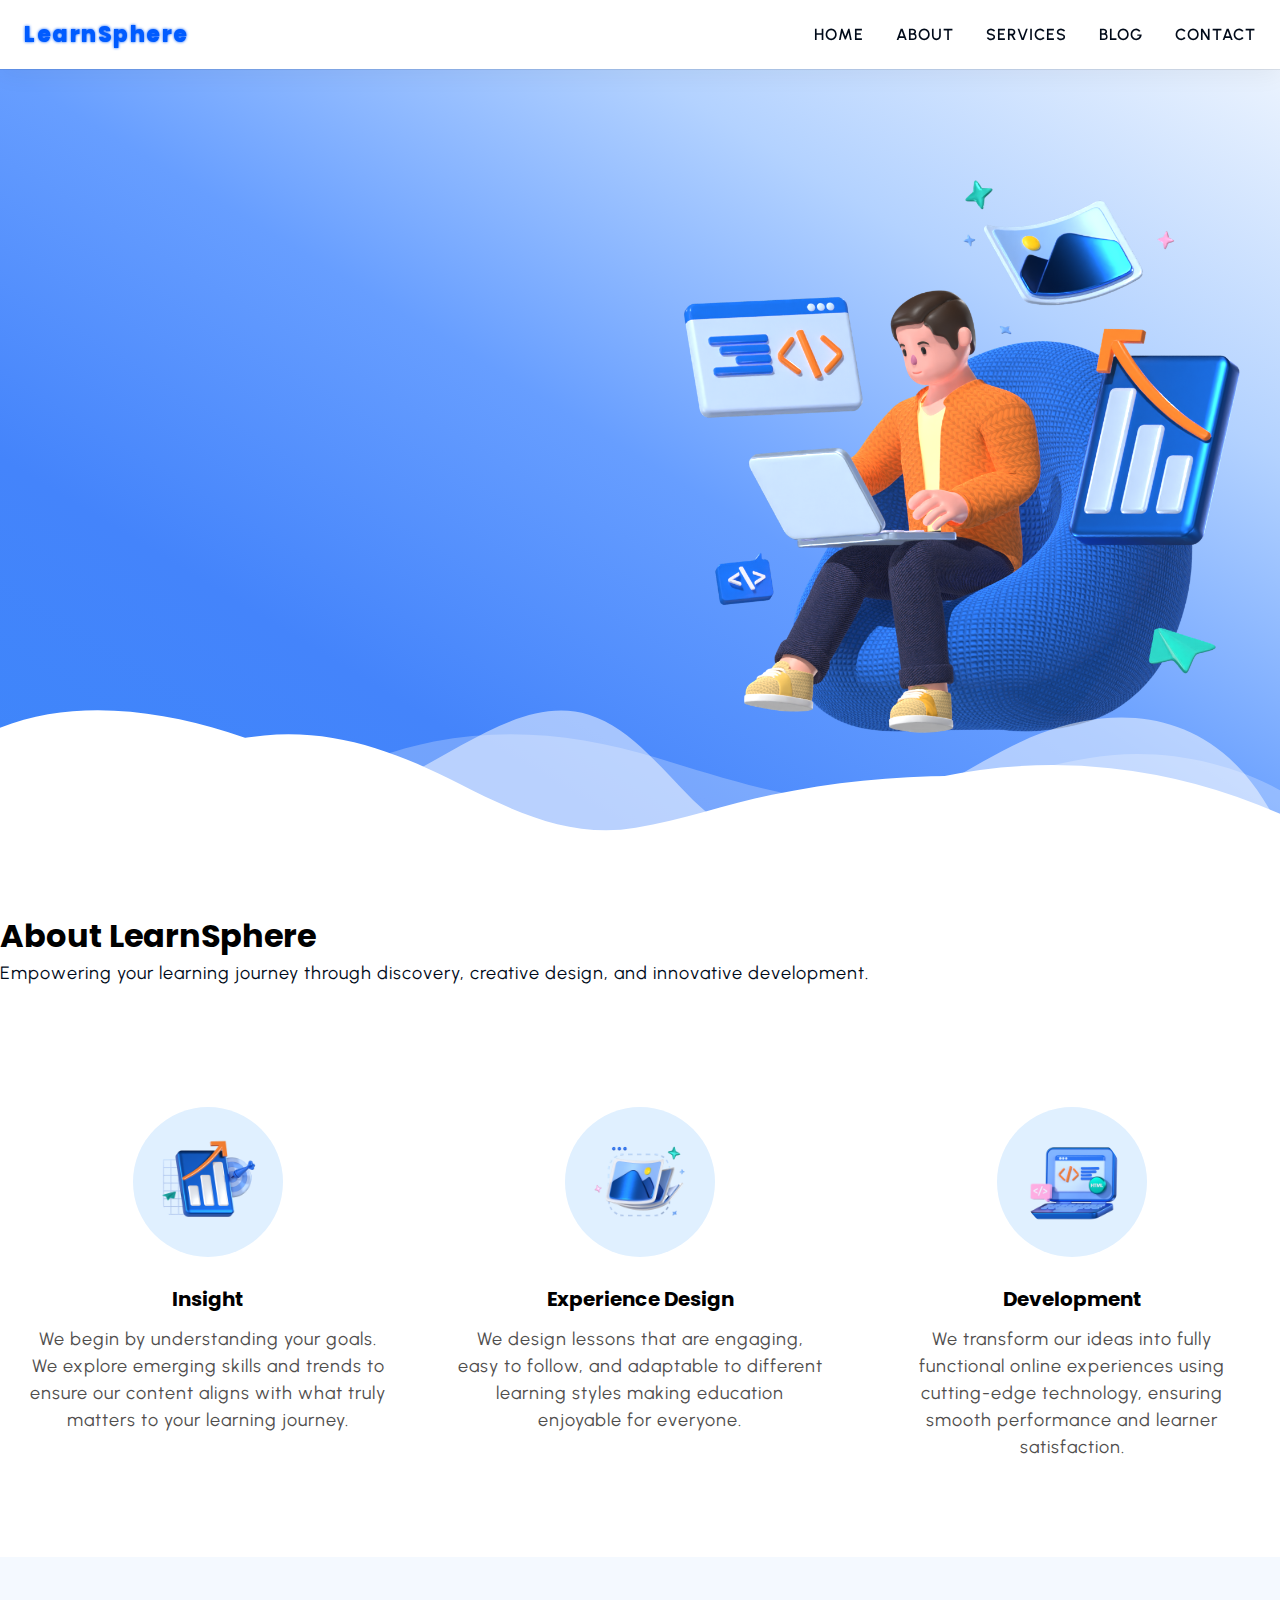
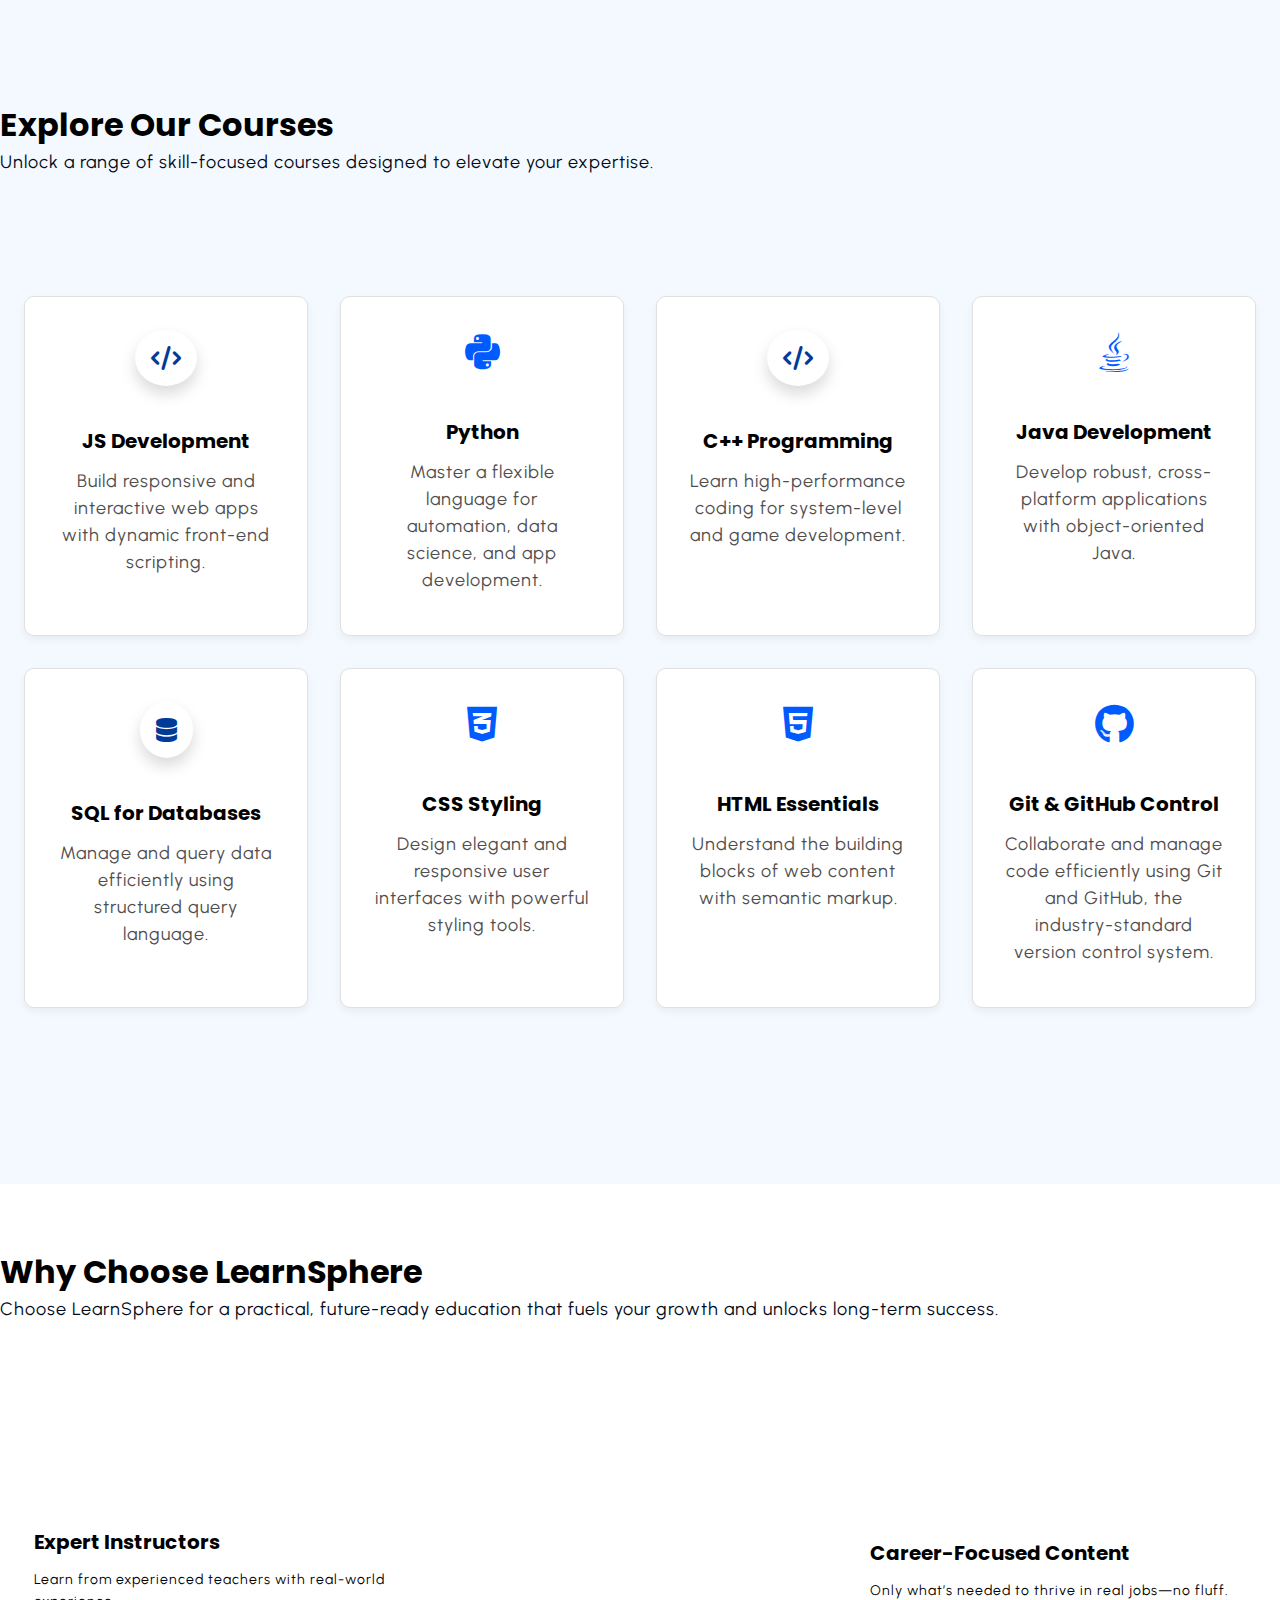
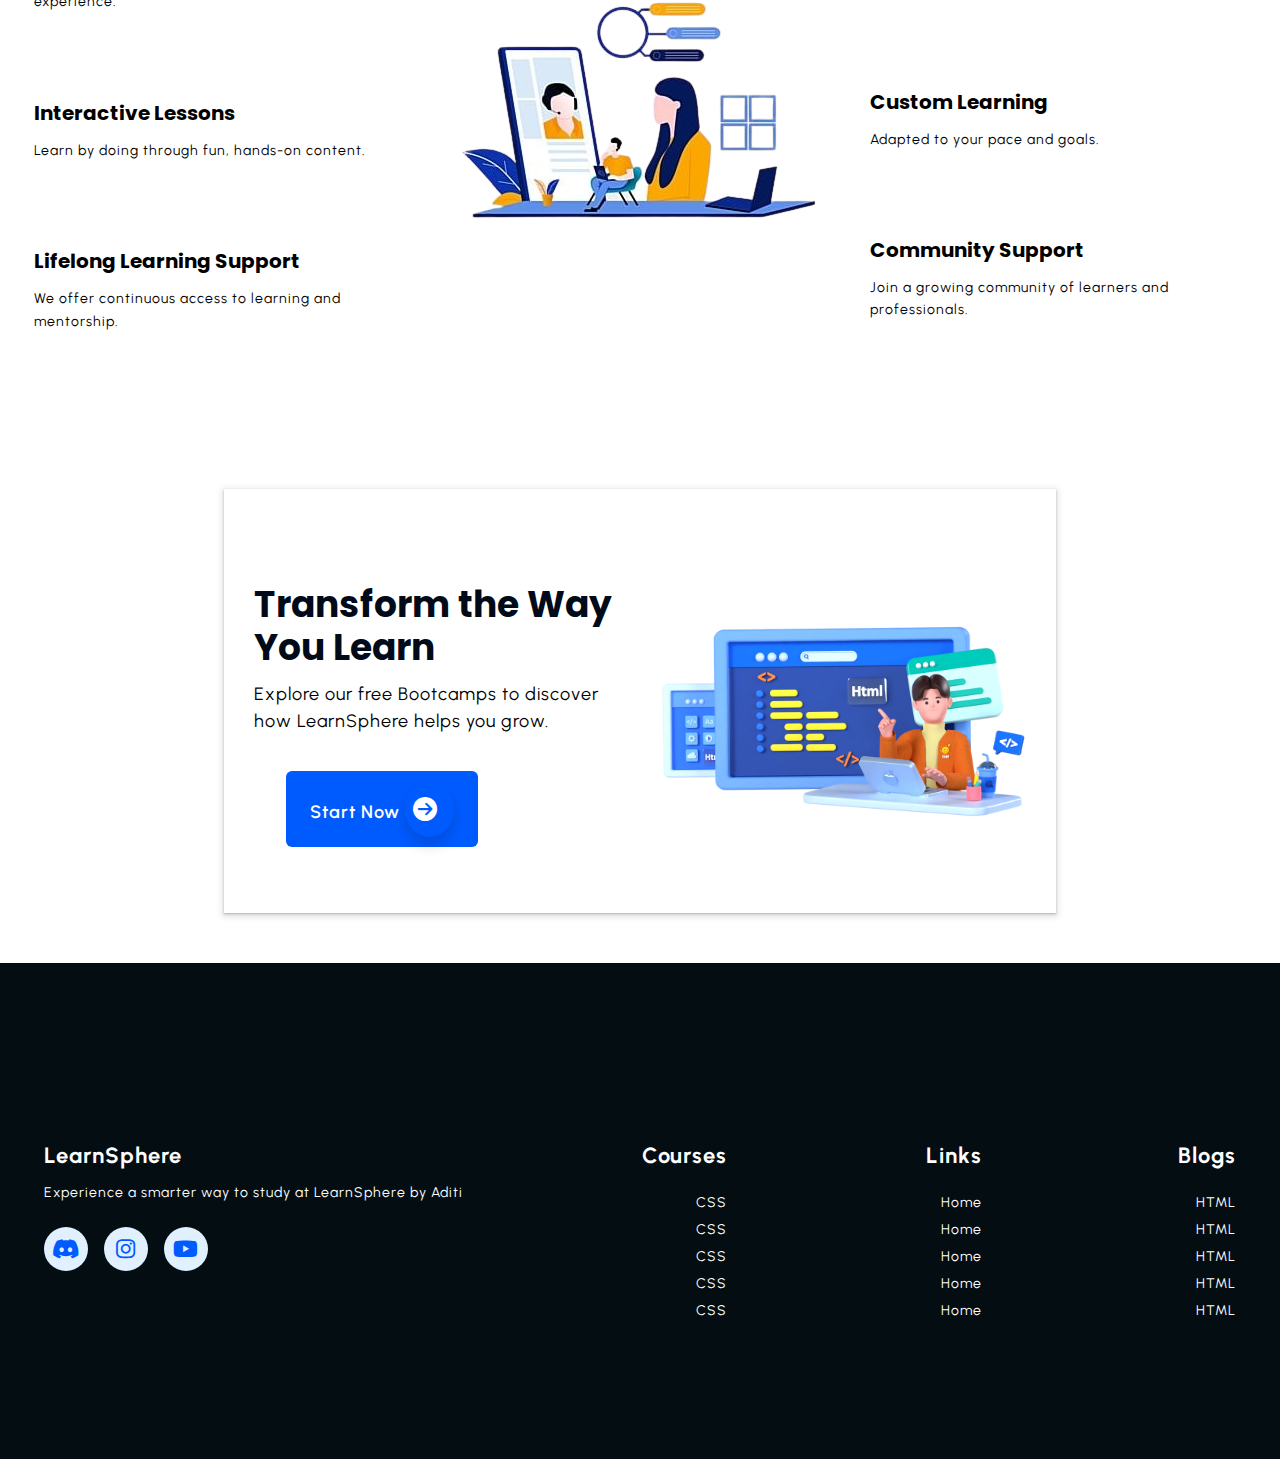
<file: Learnsphere/index.html>
<!DOCTYPE html>
<html lang="en">
<head>
  <meta charset="UTF-8" />
  <meta name="viewport" content="width=device-width, initial-scale=1.0" />
  <title>LearnSphere - Unlock Your Potential with Skill-Based Courses</title>

  <!--  Meta Description -->
  <meta name="description" content="LearnSphere offers practical, beginner-friendly courses in programming, design, and more. Join our community and start learning for free!" />

  <!-- Keywords -->
  <meta name="keywords" content="LearnSphere, online learning, coding courses, web development, HTML, CSS, JavaScript, Python, SQL, C++, Java" />

  <!-- Author -->
  <meta name="author" content="Aditi Verma" />

  <!--  Favicon -->
  <link rel="icon" href="./images/favicon.png" type="image/png" />

  <!--  Open Graph Tags (for Facebook, LinkedIn) -->
  <meta property="og:title" content="LearnSphere - Empower Your Skills Online" />
  <meta property="og:description" content="Join LearnSphere to learn programming, development, and design skills from experts. Free and beginner-friendly!" />
  <meta property="og:image" content="https://example.com/images/og-learnsphere.png" />
  <meta property="og:url" content="https://learnsphere.example.com/" />
  <meta property="og:type" content="website" />

  <!--  Twitter Card Tags -->
  <meta name="twitter:card" content="summary_large_image" />
  <meta name="twitter:title" content="LearnSphere - Practical Skill-Based Courses" />
  <meta name="twitter:description" content="Master web dev, Python, and more with LearnSphere’s beginner-friendly courses." />
  <meta name="twitter:image" content="https://example.com/images/og-learnsphere.png" />

  <!-- Font Awesome -->
  <link rel="stylesheet" href="https://cdnjs.cloudflare.com/ajax/libs/font-awesome/6.5.0/css/all.min.css" integrity="sha512-..." crossorigin="anonymous" referrerpolicy="no-referrer" />

  <!--  Main CSS -->
  <link rel="stylesheet" href="css/style.css" />
</head>

<body>

 <!-- START NAVBAR SECTION -->
<header class="section-navbar">
  <div class="container">
    <div class="navbar-brand">
      <a href="index.html" class="logo-text">LearnSphere</a>
    </div>

    <input type="checkbox" id="menu-toggle" />
    <label for="menu-toggle" class="hamburger">
      <span></span>
      <span></span>
      <span></span>
    </label>
    <nav class="navbar">
  <ul>
    <li class="nav-item"><a class="nav-link" href="index.html">Home</a></li>
    <li class="nav-item"><a class="nav-link" href="about.html">About</a></li>
    <li class="nav-item"><a class="nav-link" href="service.html">Services</a></li>
    <li class="nav-item"><a class="nav-link" href="blog.html">Blog</a></li>
    <li class="nav-item"><a class="nav-link" href="contact.html">Contact</a></li>
  </ul>
</nav>



  </div>
</header>
<!-- END NAVBAR SECTION -->

<!-- START HERO SECTION -->
<main>
  <section class="section-hero" style="position: relative;">
    <div class="container grid grid-two--cols">
      <div class="section-hero--content fade-in">
        <p class="hero-tagline">EMPOWERING LIFELONG LEARNING</p>
        <h1>Unlock Your Potential With LearnSphere</h1>
        <p class="hero-subheading">
          Welcome to LearnSphere, your gateway to skill-building and real-world learning.
          We’re committed to delivering high-quality, beginner-friendly education that’s accessible,
          practical, and designed to help you grow in today’s digital world.
        </p>
        <button class="btn btn-primary fade-in-delayed">Learn With Us</button>
      </div>

      <div class="section-hero--image">
        <figure>
          <img src="./images/main-hero.png" alt="a 3D character doing coding stuff" />
        </figure>
      </div>
    </div>

    <!-- Wave 1 -->
    <div class="custom-shape-divider-bottom-1751530244">
    <svg data-name="Layer 1" xmlns="http://www.w3.org/2000/svg" viewBox="0 0 1200 120" preserveAspectRatio="none">
        <path d="M321.39,56.44c58-10.79,114.16-30.13,172-41.86,82.39-16.72,168.19-17.73,250.45-.39C823.78,31,906.67,72,985.66,92.83c70.05,18.48,146.53,26.09,214.34,3V0H0V27.35A600.21,600.21,0,0,0,321.39,56.44Z" class="shape-fill"></path>
    </svg>
</div>

    <!--  Wave 2 -->
   <div class="custom-shape-divider-bottom-1751529960">
    <svg data-name="Layer 1" xmlns="http://www.w3.org/2000/svg" viewBox="0 0 1200 120" preserveAspectRatio="none">
        <path d="M0,0V46.29c47.79,22.2,103.59,32.17,158,28,70.36-5.37,136.33-33.31,206.8-37.5C438.64,32.43,512.34,53.67,583,72.05c69.27,18,138.3,24.88,209.4,13.08,36.15-6,69.85-17.84,104.45-29.34C989.49,25,1113-14.29,1200,52.47V0Z" opacity=".25" class="shape-fill"></path>
        <path d="M0,0V15.81C13,36.92,27.64,56.86,47.69,72.05,99.41,111.27,165,111,224.58,91.58c31.15-10.15,60.09-26.07,89.67-39.8,40.92-19,84.73-46,130.83-49.67,36.26-2.85,70.9,9.42,98.6,31.56,31.77,25.39,62.32,62,103.63,73,40.44,10.79,81.35-6.69,119.13-24.28s75.16-39,116.92-43.05c59.73-5.85,113.28,22.88,168.9,38.84,30.2,8.66,59,6.17,87.09-7.5,22.43-10.89,48-26.93,60.65-49.24V0Z" opacity=".5" class="shape-fill"></path>
        <path d="M0,0V5.63C149.93,59,314.09,71.32,475.83,42.57c43-7.64,84.23-20.12,127.61-26.46,59-8.63,112.48,12.24,165.56,35.4C827.93,77.22,886,95.24,951.2,90c86.53-7,172.46-45.71,248.8-84.81V0Z" class="shape-fill"></path>
    </svg>


</div>
</section>
</main>

        <!-- END HERO SECTION -->

<!--#################################################  -->
<!--                HOME PAGE IS DONE  -->
<!--#################################################  -->

<!-- ================ START ABOUT SECTION ================ -->
<section class="section-about">
  <!-- Section heading and intro -->
  <div class="container">
    <h2 class="section-common-heading">About LearnSphere</h2>
    <p class="section-common-subheading">
      Empowering your learning journey through discovery, creative design,
      and innovative development.
    </p>
  </div>

  <!-- About feature boxes in a 3-column grid -->
  <div class="container grid grid-three--cols">

    <!-- 1️ Insight Card -->
    <div class="about-div">
      <div class="icon">
        <!-- Use relative path for image -->
        <img src="./images/research.png" alt="LearnSphere Insight Team">
      </div>
      <h3 class="section-common--title">Insight</h3>
      <p>
        We begin by understanding your goals. We explore emerging skills and trends to ensure our content aligns with what truly matters to your learning journey.
      </p>
    </div>

    <!-- 2️ Experience Design Card -->
    <div class="about-div">
      <div class="icon">
        <img src="./images/design.png" alt="LearnSphere Experience Design Team">
      </div>
      <h3 class="section-common--title">Experience Design</h3>
      <p>
        We design lessons that are engaging, easy to follow, and adaptable to different learning styles making education enjoyable for everyone.
      </p>
    </div>

    <!-- 3️ Development Card -->
    <div class="about-div">
      <div class="icon">
        <img src="./images/Coding.png" alt="LearnSphere Development Team">
      </div>
      <h3 class="section-common--title">Development</h3>
      <p>
        We transform our ideas into fully functional online experiences using cutting-edge technology, ensuring smooth performance and learner satisfaction.
      </p>
    </div>

  </div>
</section>

     <!-- ________________ END ABOUT SECTION_________ -->

       <!-- ============================================== -->
        <!--%%%%%% START COURSE SECTION %%%%%%%%%%-->

 <!--%%%%%% START COURSE SECTION %%%%%%%%%%-->

<!-- ====================== START COURSE SECTION ====================== -->

<section class="section-course">
  <div class="container">
    <h2 class="section-common-heading">Explore Our Courses</h2>
    <p class="section-common-subheading">
      Unlock a range of skill-focused courses designed to elevate your expertise.
    </p>
  </div>

  <div class="container grid grid-four--cols">

    <!-- JavaScript -->
    <div class="course-div">
      <div class="icon">
        <i class="fa-solid fa-code"></i>
      </div>
      <h3 class="section-common--title">JS Development</h3>
      <p>Build responsive and interactive web apps with dynamic front-end scripting.</p>
    </div>

    <!--  Python -->
    <div class="course-div">
      <div class="icon">
        <i class="fa-brands fa-python"></i>
      </div>
      <h3 class="section-common--title">Python</h3>
      <p>Master a flexible language for automation, data science, and app development.</p>
    </div>

    <!--  C++ -->
    <div class="course-div">
      <div class="icon">
        <i class="fa-solid fa-code"></i>
      </div>
      <h3 class="section-common--title">C++ Programming</h3>
      <p>Learn high-performance coding for system-level and game development.</p>
    </div>

    <!-- Java -->
    <div class="course-div">
      <div class="icon">
        <i class="fa-brands fa-java"></i> <!-- Optional: Replace with a better fitting Java icon -->
      </div>
      <h3 class="section-common--title">Java Development</h3>
      <p>Develop robust, cross-platform applications with object-oriented Java.</p>
    </div>

    <!-- SQL -->
    <div class="course-div">
      <div class="icon">
        <i class="fa-solid fa-database"></i>
      </div>
      <h3 class="section-common--title">SQL for Databases</h3>
      <p>Manage and query data efficiently using structured query language.</p>
    </div>

    <!-- CSS -->
    <div class="course-div">
      <div class="icon">
        <i class="fa-brands fa-css3-alt"></i>
      </div>
      <h3 class="section-common--title">CSS Styling</h3>
      <p>Design elegant and responsive user interfaces with powerful styling tools.</p>
    </div>

    <!-- HTML -->
    <div class="course-div">
      <div class="icon">
        <i class="fa-brands fa-html5"></i>
      </div>
      <h3 class="section-common--title">HTML Essentials</h3>
      <p>Understand the building blocks of web content with semantic markup.</p>
    </div>

    <!--  Git & GitHub -->
    <div class="course-div">
      <div class="icon">
        <i class="fa-brands fa-github"></i>
      </div>
      <h3 class="section-common--title">Git & GitHub Control</h3>
      <p>Collaborate and manage code efficiently using Git and GitHub, the industry-standard version control system.</p>
    </div>

  </div>
</section>

         <!-- %%%%%% END COURSE SECTION %%%%%%%% -->


 <!-- ==========  START======= Why Choose LearnSphere =================  -->

<section class="section-why--choose">
  <div class="container">
    <h2 class="section-common-heading">Why Choose LearnSphere</h2>
    <p class="section-common-subheading">
      Choose LearnSphere for a practical, future-ready education that fuels your growth and unlocks long-term success.
    </p>
  </div>

  <!-- Main Grid -->
  <div class="container why-choose-grid">

    <!-- LEFT SIDE CONTENT -->
    <div class="left-column">
      <div class="why-choose--div glow fade-in-left">
        <div>
          <h3 class="section-common--title">Expert Instructors</h3>
          <p>Learn from experienced teachers with real-world experience.</p>
        </div>
      </div>

      <div class="why-choose--div glow fade-in-left">
        <div>
          <h3 class="section-common--title">Interactive Lessons</h3>
          <p>Learn by doing through fun, hands-on content.</p>
        </div>
      </div>

      <div class="why-choose--div glow fade-in-left">
        <div>
          <h3 class="section-common--title">Lifelong Learning Support</h3>
          <p>We offer continuous access to learning and mentorship.</p>
        </div>
      </div>
    </div>

    <!-- CENTER IMAGE -->
    <div class="center-image fade-in-up">
      <img src="./images/girlji.png" alt="LearnSphere Hero Image" />
    </div>

    <!-- RIGHT SIDE CONTENT -->
    <div class="right-column">
      <div class="why-choose--div glow fade-in-right">
        <div>
          <h3 class="section-common--title">Career-Focused Content</h3>
          <p>Only what’s needed to thrive in real jobs—no fluff.</p>
        </div>
      </div>

      <div class="why-choose--div glow fade-in-right">
        <div>
          <h3 class="section-common--title">Custom Learning</h3>
          <p>Adapted to your pace and goals.</p>
        </div>
      </div>

      <div class="why-choose--div glow fade-in-right">
        <div>
          <h3 class="section-common--title">Community Support</h3>
          <p>Join a growing community of learners and professionals.</p>
        </div>
      </div>
    </div>

  </div>
</section>
<!-- ========== END======= Why Choose LearnSphere =================  -->


<!-- contact Home section page Adit website start from here------ -->

<div class="section-contact-homepage" id="section-contact-homepage">
  <div class="container grid grid-two--cols">
    
    <!-- Left Content -->
    <div class="contact-contect">
      <h2 class="contact-title">Transform the Way You Learn</h2>
      <p>Explore our free Bootcamps to discover how LearnSphere helps you grow.</p>
      <div class="btn">
        <a href="contact.html">
          start now <i class="fa-solid fa-arrow-circle-right"></i>
        </a>
      </div>
    </div>

    <!-- Right Image -->
    <div class="contact-image">
      <img src="./images/main.png" alt="HTML code 3-D image">
    </div>

  </div>
</div>

 <!-- last page Adit website END from here------ -->

 <!-- ==========START FOOTER PART============= -->
  <footer>
    <div class="container grid grid-four--cols">
      <div class="footer-1--div">
        <div class="logo-brand">
          <a href="index.html" class="footer-subheading">LearnSphere</a> 
        </div>
        <p>Experience a smarter way to study at LearnSphere by Aditi</p>
      
<!-- discord -->
      <div class="social-footer--icons">
  <a href="https://discord.com/" target="_blank">
    <i class="fa-brands fa-discord"></i>
  </a>
  <!-- insta -->
  <a href="https://www.instagram.com/" target="_blank">
    <i class="fa-brands fa-instagram"></i>
  </a>
  <!-- youtube -->
  <a href="https://www.youtube.com/" target="_blank">
    <i class="fa-brands fa-youtube"></i>
  </a>
</div>

      </div>

      <div class="footer-2-div">
        <p class="footer-subheading">Courses </p>
          <ul>
            <li> <a href="index.html">CSS</a></li>
            <li> <a href="index.html">CSS</a></li>
            <li> <a href="index.html">CSS</a></li>
            <li> <a href="index.html">CSS</a></li>
            <li> <a href="index.html">CSS</a></li>  
          </ul>
      </div>

       <div class="footer-3-div">
        <p class="footer-subheading">Links </p>
          <ul>
            <li> <a href="index.html">Home</a></li>
            <li> <a href="index.html">Home</a></li>
            <li> <a href="index.html">Home</a></li>
            <li> <a href="index.html">Home</a></li>
            <li> <a href="index.html">Home</a></li>  
          </ul>
      </div>

       <div class="footer-4-div">
        <p class="footer-subheading"> Blogs</p> 
          <ul>
            <li> <a href="index.html">HTML</a></li>
            <li> <a href="index.html">HTML</a></li>
            <li> <a href="index.html">HTML</a></li>
            <li> <a href="index.html">HTML</a></li>
            <li> <a href="index.html">HTML</a></li>  
          </ul>
      </div>

    </div>
  </footer>




<!-- --------------END FOOTER PART---------- -->


</body>
</html>
</file>
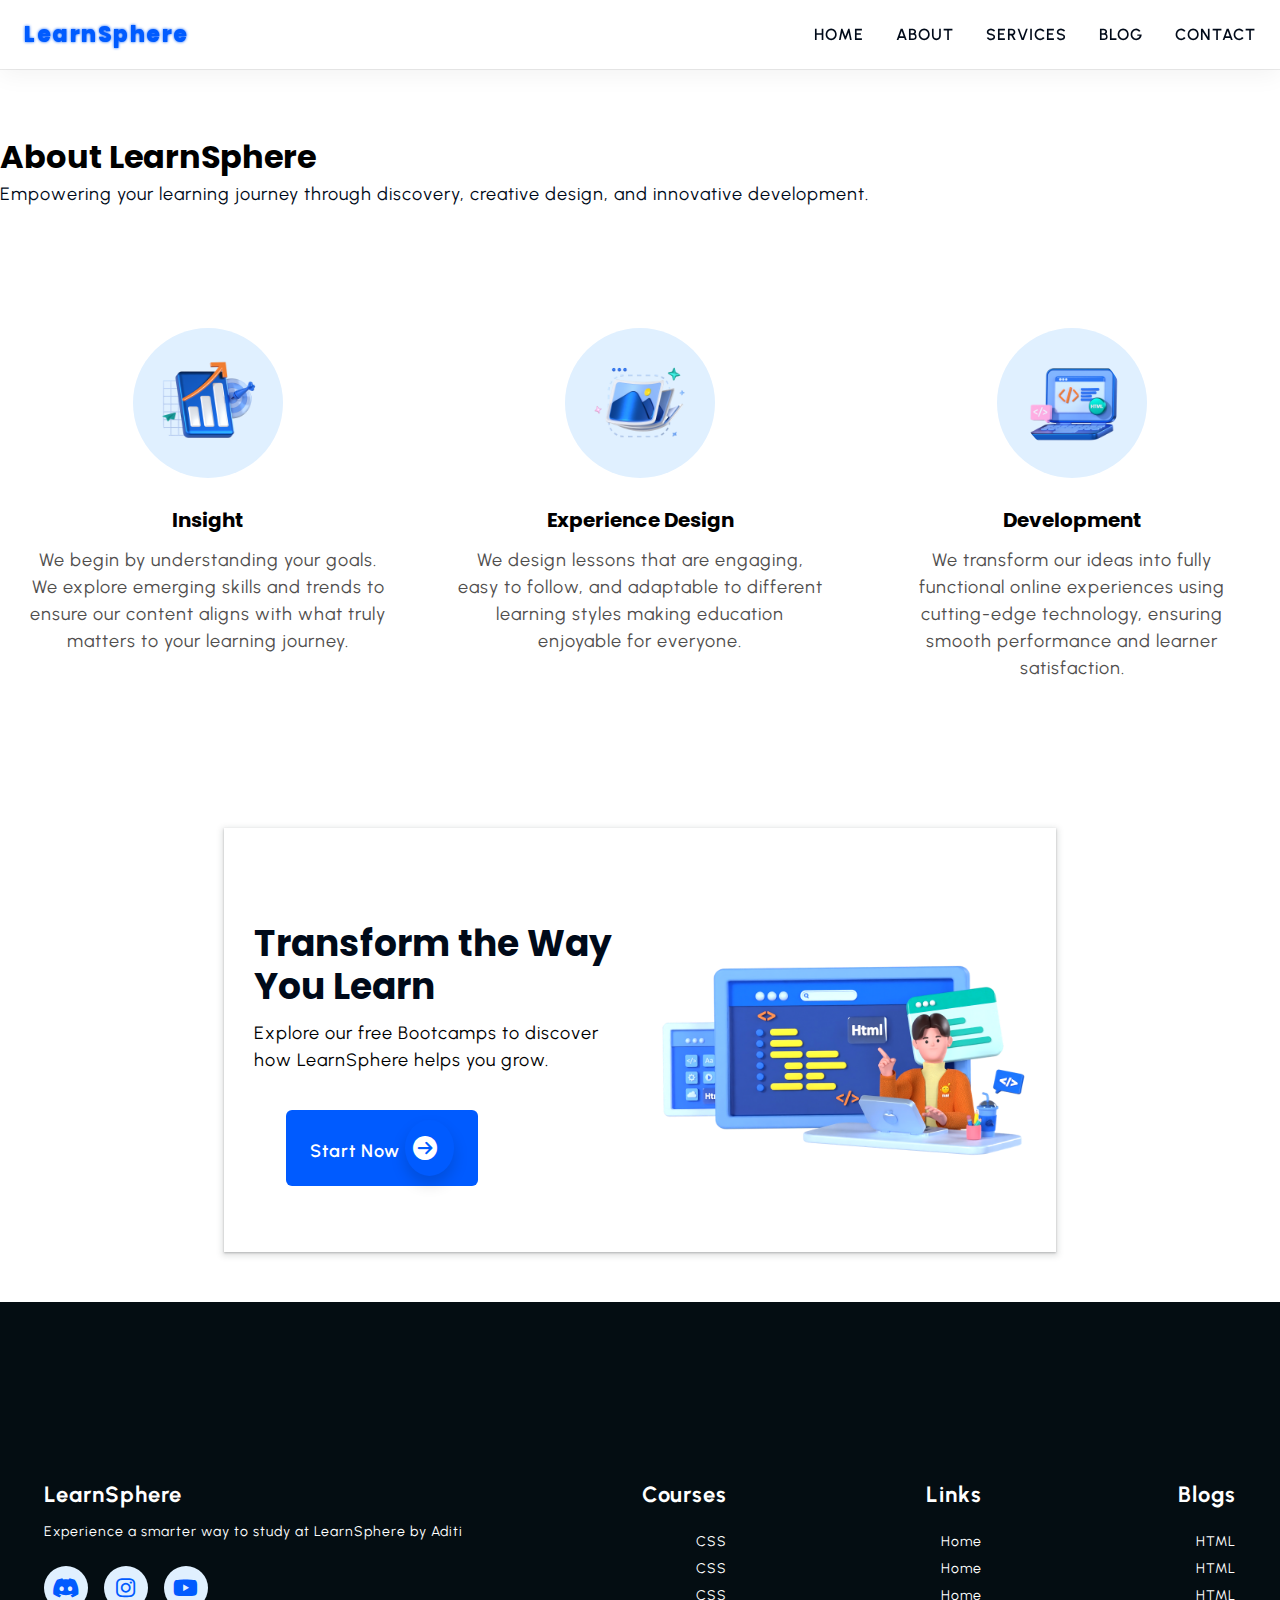
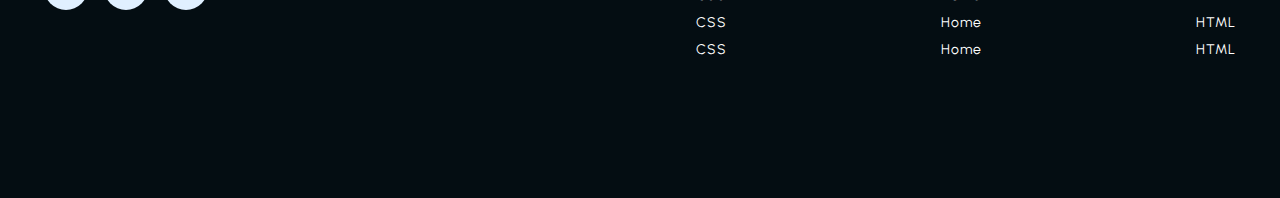
<file: Learnsphere/about.html>
<!DOCTYPE html>
<html lang="en">
<head>
  <meta charset="UTF-8" />
  <meta name="viewport" content="width=device-width, initial-scale=1.0" />
  <title>LearnSphere - Empower Your Skills</title>
  <!--  FONT AWESOME -->
<link
  rel="stylesheet"
  href="https://cdnjs.cloudflare.com/ajax/libs/font-awesome/6.5.0/css/all.min.css"
  integrity="sha512-...your-hash..."
  crossorigin="anonymous"
  referrerpolicy="no-referrer"
/>

  <link rel="stylesheet" href="css/style.css" />
</head>
<body>

 <!-- START NAVBAR SECTION -->
<header class="section-navbar">
  <div class="container">
    <div class="navbar-brand">
      <a href="about.html" class="logo-text">LearnSphere</a>
    </div>

    <input type="checkbox" id="menu-toggle" />
    <label for="menu-toggle" class="hamburger">
      <span></span>
      <span></span>
      <span></span>
    </label>

    <nav class="navbar">
  <ul>
    <li class="nav-item"><a class="nav-link" href="index.html">Home</a></li>
    <li class="nav-item"><a class="nav-link" href="about.html">About</a></li>
    <li class="nav-item"><a class="nav-link" href="service.html">Services</a></li>
    <li class="nav-item"><a class="nav-link" href="blog.html">Blog</a></li>
    <li class="nav-item"><a class="nav-link" href="contact.html">Contact</a></li>
  </ul>
</nav>

  </div>
</header>

<!-- ================ START ABOUT SECTION ================ -->
<section class="section-about">
  <!-- Section heading and intro -->
  <div class="container">
    <h2 class="section-common-heading">About LearnSphere</h2>
    <p class="section-common-subheading">
      Empowering your learning journey through discovery, creative design,
      and innovative development.
    </p>
  </div>

  <!-- About feature boxes in a 3-column grid -->
  <div class="container grid grid-three--cols">

    <!-- 1️ Insight Card -->
    <div class="about-div">
      <div class="icon">
        <!-- Use relative path for image -->
        <img src="./images/research.png" alt="LearnSphere Insight Team">
      </div>
      <h3 class="section-common--title">Insight</h3>
      <p>
        We begin by understanding your goals. We explore emerging skills and trends to ensure our content aligns with what truly matters to your learning journey.
      </p>
    </div>

    <!-- 2️ Experience Design Card -->
    <div class="about-div">
      <div class="icon">
        <img src="./images/design.png" alt="LearnSphere Experience Design Team">
      </div>
      <h3 class="section-common--title">Experience Design</h3>
      <p>
        We design lessons that are engaging, easy to follow, and adaptable to different learning styles making education enjoyable for everyone.
      </p>
    </div>

    <!-- 3️ Development Card -->
    <div class="about-div">
      <div class="icon">
        <img src="./images/Coding.png" alt="LearnSphere Development Team">
      </div>
      <h3 class="section-common--title">Development</h3>
      <p>
        We transform our ideas into fully functional online experiences using cutting-edge technology, ensuring smooth performance and learner satisfaction.
      </p>
    </div>

  </div>
</section>

     <!-- ________________ END ABOUT SECTION_________ -->
          <!-- contact Home section page Adit website start from here------ -->

<div class="section-contact-homepage" id="section-contact-homepage">
  <div class="container grid grid-two--cols">
    
    <!-- Left Content -->
    <div class="contact-contect">
      <h2 class="contact-title">Transform the Way You Learn</h2>
      <p>Explore our free Bootcamps to discover how LearnSphere helps you grow.</p>
      <div class="btn">
        <a href="contact.html">
          start now <i class="fa-solid fa-arrow-circle-right"></i>
        </a>
      </div>
    </div>

    <!-- Right Image -->
    <div class="contact-image">
      <img src="./images/main.png" alt="HTML code 3-D image">
    </div>

  </div>
</div>

 <!-- last page Adit website END from here------ -->

 <!-- ==========START FOOTER PART============= -->
  <footer>
    <div class="container grid grid-four--cols">
      <div class="footer-1--div">
        <div class="logo-brand">
          <a href="index.html" class="footer-subheading">LearnSphere</a> 
        </div>
        <p>Experience a smarter way to study at LearnSphere by Aditi</p>
      
<!-- discord -->
      <div class="social-footer--icons">
  <a href="https://discord.com/" target="_blank">
    <i class="fa-brands fa-discord"></i>
  </a>
  <!-- insta -->
  <a href="https://www.instagram.com/" target="_blank">
    <i class="fa-brands fa-instagram"></i>
  </a>
  <!-- youtube -->
  <a href="https://www.youtube.com/" target="_blank">
    <i class="fa-brands fa-youtube"></i>
  </a>
</div>

      </div>

      <div class="footer-2-div">
        <p class="footer-subheading">Courses </p>
          <ul>
            <li> <a href="index.html">CSS</a></li>
            <li> <a href="index.html">CSS</a></li>
            <li> <a href="index.html">CSS</a></li>
            <li> <a href="index.html">CSS</a></li>
            <li> <a href="index.html">CSS</a></li>  
          </ul>
      </div>

       <div class="footer-3-div">
        <p class="footer-subheading">Links </p>
          <ul>
            <li> <a href="index.html">Home</a></li>
            <li> <a href="index.html">Home</a></li>
            <li> <a href="index.html">Home</a></li>
            <li> <a href="index.html">Home</a></li>
            <li> <a href="index.html">Home</a></li>  
          </ul>
      </div>

       <div class="footer-4-div">
        <p class="footer-subheading"> Blogs</p> 
          <ul>
            <li> <a href="index.html">HTML</a></li>
            <li> <a href="index.html">HTML</a></li>
            <li> <a href="index.html">HTML</a></li>
            <li> <a href="index.html">HTML</a></li>
            <li> <a href="index.html">HTML</a></li>  
          </ul>
      </div>

    </div>
  </footer>




<!-- --------------END FOOTER PART---------- -->


</body>
</html>
</file>
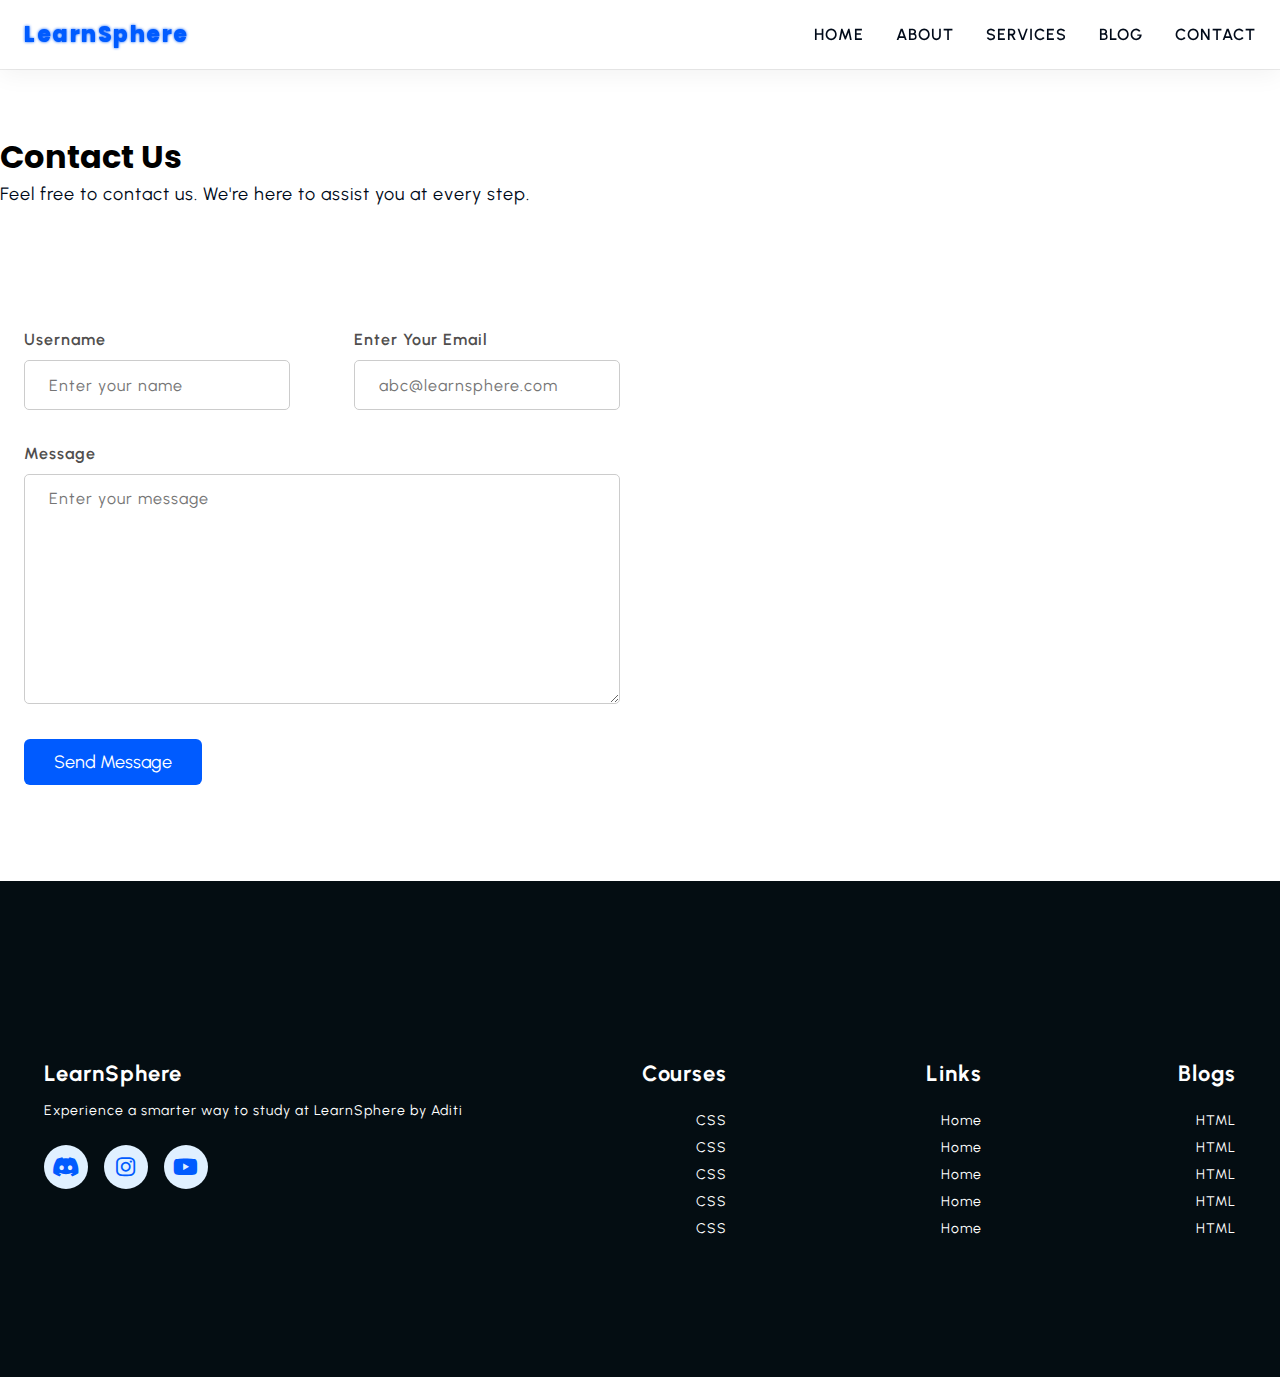
<file: Learnsphere/contact.html>
<!DOCTYPE html>
<html lang="en">
<head>
  <meta charset="UTF-8" />
  <meta name="viewport" content="width=device-width, initial-scale=1.0" />
  <title>LearnSphere - Contact page</title>
  <!--  FONT AWESOME -->
<link
  rel="stylesheet"
  href="https://cdnjs.cloudflare.com/ajax/libs/font-awesome/6.5.0/css/all.min.css"
  integrity="sha512-...your-hash..."
  crossorigin="anonymous"
  referrerpolicy="no-referrer"
/>

  <link rel="stylesheet" href="css/style.css" />
</head>
<body>

 <!-- START NAVBAR SECTION -->
<header class="section-navbar">
  <div class="container">
    <div class="navbar-brand">
      <a href="contact.html" class="logo-text">LearnSphere</a>
    </div>

    <input type="checkbox" id="menu-toggle" />
    <label for="menu-toggle" class="hamburger">
      <span></span>
      <span></span>
      <span></span>
    </label>

    <nav class="navbar">
  <ul>
    <li class="nav-item"><a class="nav-link" href="index.html">Home</a></li>
    <li class="nav-item"><a class="nav-link" href="about.html">About</a></li>
    <li class="nav-item"><a class="nav-link" href="service.html">Services</a></li>
    <li class="nav-item"><a class="nav-link" href="blog.html">Blog</a></li>
    <li class="nav-item"><a class="nav-link" href="contact.html">Contact</a></li>
  </ul>
</nav>

  </div>
</header>
<!-- End navbar from here -->
 <!-- START CONTACT SECTION -->
<div class="section-contact">
  <div class="container">
    <h2 class="section-common-heading">Contact Us</h2>
    <p class="section-common-subheading">
      Feel free to contact us. We're here to assist you at every step.
    </p>
  </div>

  <div class="container grid grid-two--cols">
    <div class="contact-content">
      <form action="https://formspree.io/f/mvgreakq"  method="POST">
        <div class="grid grid-two--cols mb-3">
          <div>
            <label for="username">Username</label>
            <input
              type="text"
              name="username"
              id="username"
              required
              autocomplete="off"
              placeholder="Enter your name"
            />
          </div>
          <div>
            <label for="email">Enter your email</label>
            <input
              type="email"
              name="email"
              id="email"
              autocomplete="off"
              required
              placeholder="abc@learnsphere.com"
            />
          </div>
        </div>

        <div class="mb-3">
          <label for="message">Message</label>
          <textarea
            name="message"
            id="message"
            cols="30"
            rows="10"
            placeholder="Enter your message"
          ></textarea>
        </div>

        <div class="form-btn-wrapper">
          <button type="submit" class="btn btn-submit">Send Message</button>
        </div>
      </form>
    </div>
   <div class="contact-map">
  <iframe 
    src="https://www.google.com/maps/embed?pb=!1m18!1m12!1m3!1d7012.5913281664925!2d77.38093705000003!3d28.50075095!2m3!1f0!2f0!3f0!3m2!1i1024!2i768!4f13.1!3m3!1m2!1s0x390ce880423e3651%3A0x3ed2dcb147987b80!2sSector%20134%2C%20Noida%2C%20Uttar%20Pradesh!5e0!3m2!1sen!2sin!4v1752169493393!5m2!1sen!2sin"
    width="100%" 
    height="450" 
    style="border:0;" 
    allowfullscreen="" 
    loading="lazy" 
    referrerpolicy="no-referrer-when-downgrade">
  </iframe>
</div>

  </div>
</div>



 <!-- End  contract part -->

 
          


 <!-- ==========START FOOTER PART============= -->
  <footer>
    <div class="container grid grid-four--cols">
      <div class="footer-1--div">
        <div class="logo-brand">
          <a href="index.html" class="footer-subheading">LearnSphere</a> 
        </div>
        <p>Experience a smarter way to study at LearnSphere by Aditi</p>
      
<!-- discord -->
      <div class="social-footer--icons">
  <a href="https://discord.com/" target="_blank">
    <i class="fa-brands fa-discord"></i>
  </a>
  <!-- insta -->
  <a href="https://www.instagram.com/" target="_blank">
    <i class="fa-brands fa-instagram"></i>
  </a>
  <!-- youtube -->
  <a href="https://www.youtube.com/" target="_blank">
    <i class="fa-brands fa-youtube"></i>
  </a>
</div>

      </div>

      <div class="footer-2-div">
        <p class="footer-subheading">Courses </p>
          <ul>
            <li> <a href="index.html">CSS</a></li>
            <li> <a href="index.html">CSS</a></li>
            <li> <a href="index.html">CSS</a></li>
            <li> <a href="index.html">CSS</a></li>
            <li> <a href="index.html">CSS</a></li>  
          </ul>
      </div>

       <div class="footer-3-div">
        <p class="footer-subheading">Links </p>
          <ul>
            <li> <a href="index.html">Home</a></li>
            <li> <a href="index.html">Home</a></li>
            <li> <a href="index.html">Home</a></li>
            <li> <a href="index.html">Home</a></li>
            <li> <a href="index.html">Home</a></li>  
          </ul>
      </div>

       <div class="footer-4-div">
        <p class="footer-subheading"> Blogs</p> 
          <ul>
            <li> <a href="index.html">HTML</a></li>
            <li> <a href="index.html">HTML</a></li>
            <li> <a href="index.html">HTML</a></li>
            <li> <a href="index.html">HTML</a></li>
            <li> <a href="index.html">HTML</a></li>  
          </ul>
      </div>

    </div>
  </footer>




<!-- --------------END FOOTER PART---------- -->


</body>
</html>
</file>
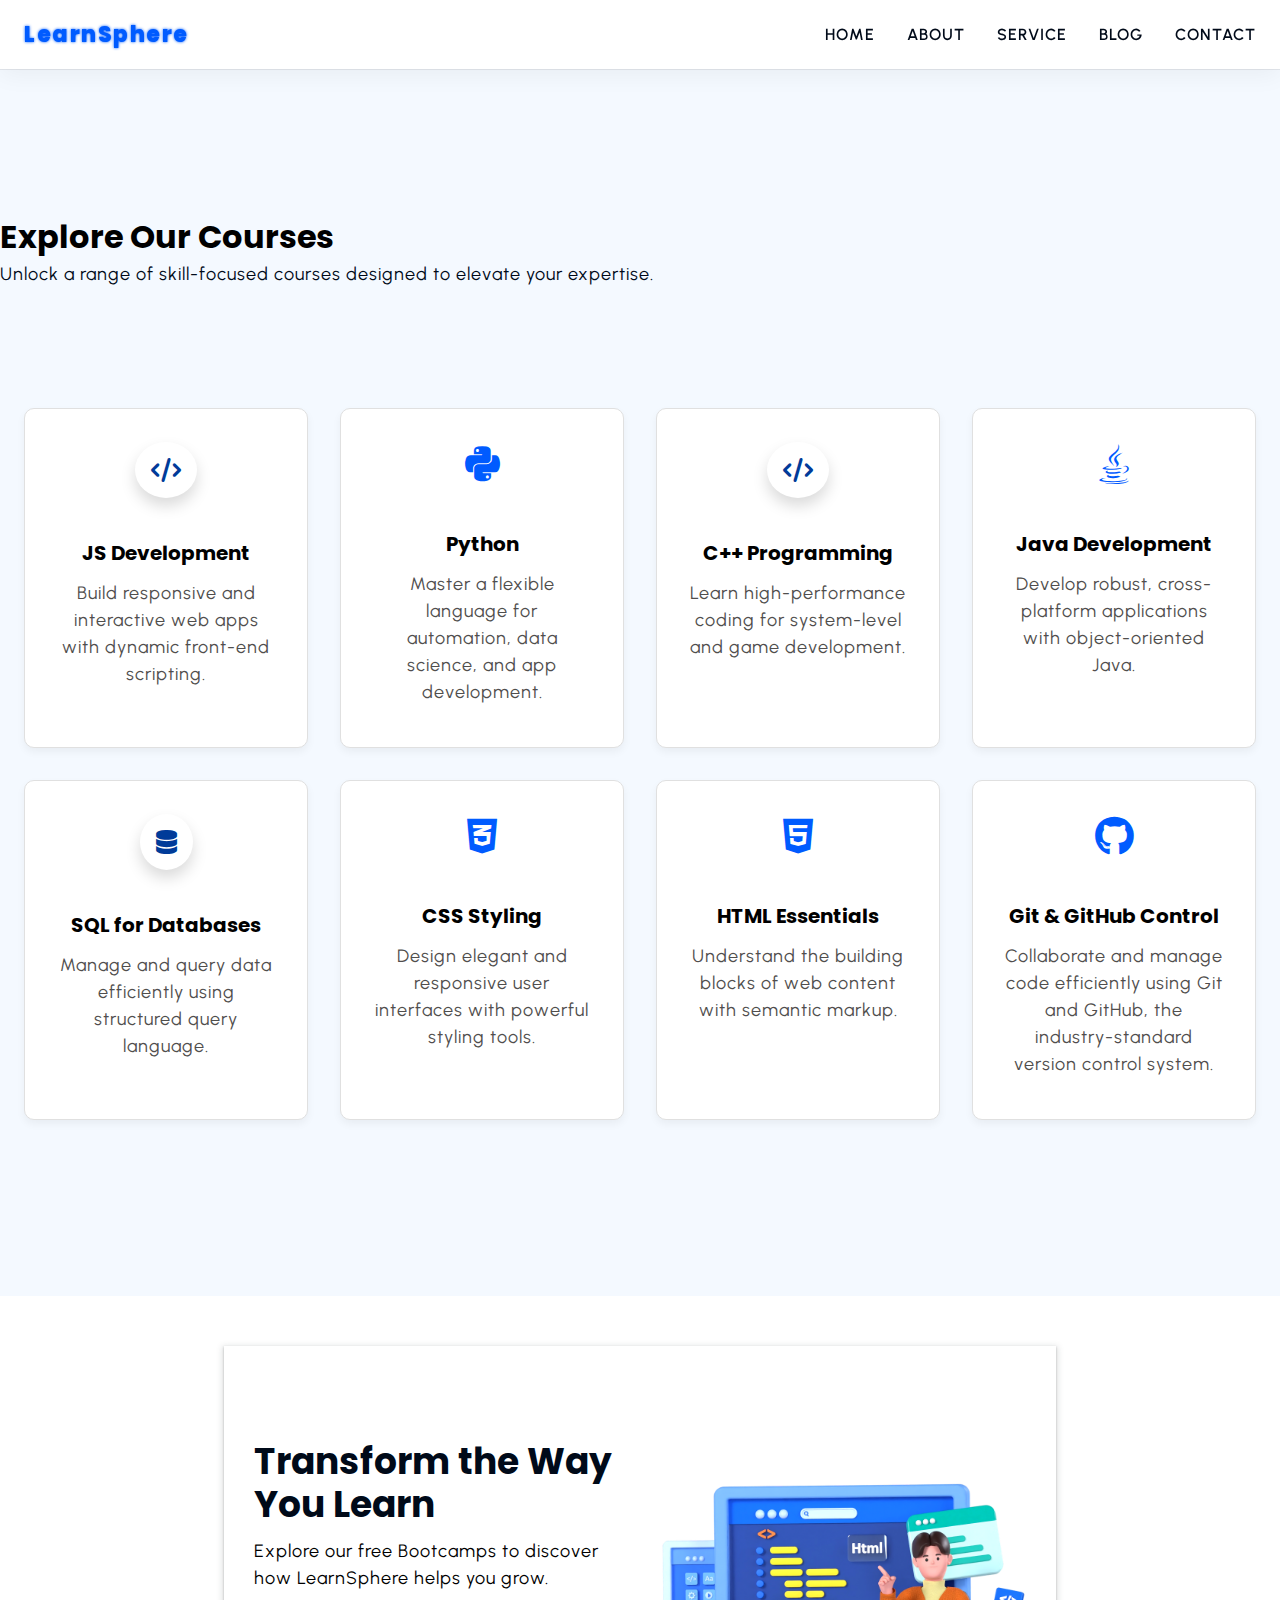
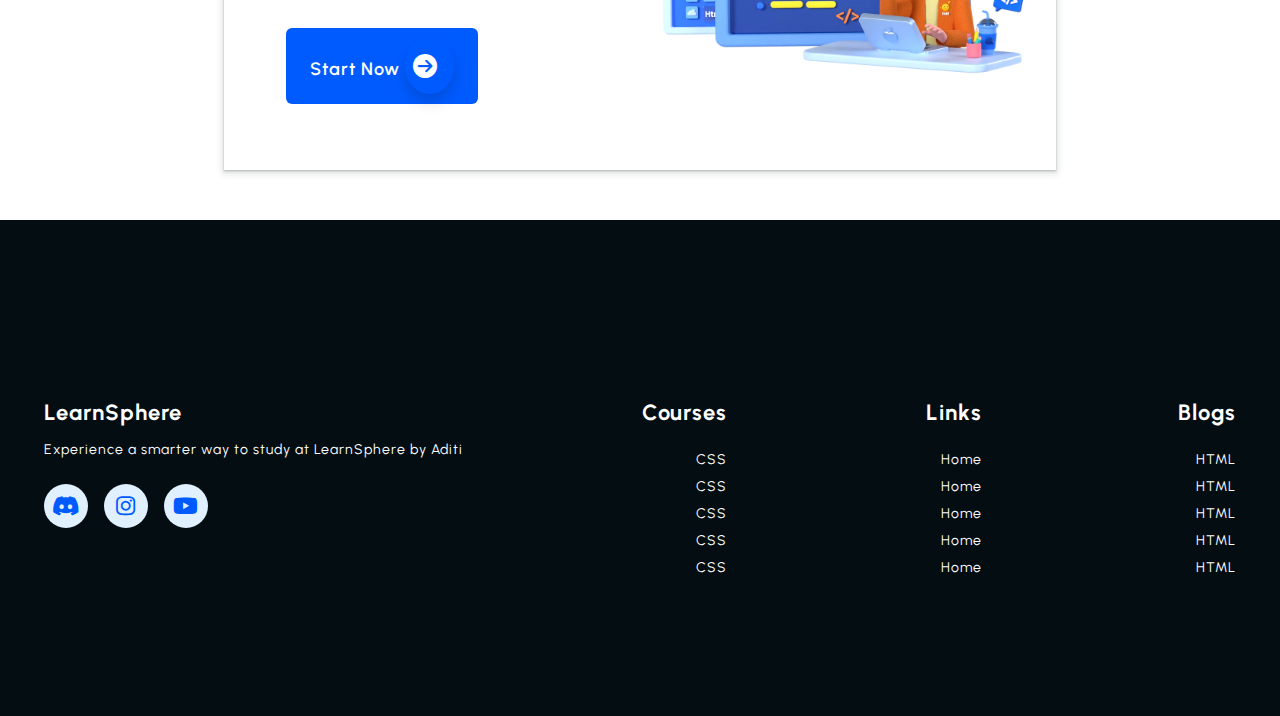
<file: Learnsphere/service.html>
<!DOCTYPE html>
<html lang="en">
<head>
  <meta charset="UTF-8" />
  <meta name="viewport" content="width=device-width, initial-scale=1.0" />
  <title>LearnSphere - Empower Your Skills</title>
  <!--  FONT AWESOME -->
<link
  rel="stylesheet"
  href="https://cdnjs.cloudflare.com/ajax/libs/font-awesome/6.5.0/css/all.min.css"
  integrity="sha512-...your-hash..."
  crossorigin="anonymous"
  referrerpolicy="no-referrer"
/>

  <link rel="stylesheet" href="css/style.css" />
</head>
<body>

 <!-- START NAVBAR SECTION -->
<header class="section-navbar">
  <div class="container">
    <div class="navbar-brand">
      <a href="service.html" class="logo-text">LearnSphere</a>
    </div>

    <input type="checkbox" id="menu-toggle" />
    <label for="menu-toggle" class="hamburger">
      <span></span>
      <span></span>
      <span></span>
    </label>

    <nav class="navbar">
  <ul>
    <li class="nav-item"><a class="nav-link" href="index.html">Home</a></li>
    <li class="nav-item"><a class="nav-link" href="about.html">About</a></li>
    <li class="nav-item"><a class="nav-link" href="service.html">Service</a></li>
    <li class="nav-item"><a class="nav-link" href="blog.html">Blog</a></li>
    <li class="nav-item"><a class="nav-link" href="contact.html">Contact</a></li>
  </ul>
</nav>

  </div>
</header>

 <!--%%%%%% START COURSE SECTION %%%%%%%%%%-->

<!-- ====================== START COURSE SECTION ====================== -->

<section class="section-course">
  <div class="container">
    <h2 class="section-common-heading">Explore Our Courses</h2>
    <p class="section-common-subheading">
      Unlock a range of skill-focused courses designed to elevate your expertise.
    </p>
  </div>

  <div class="container grid grid-four--cols">

    <!-- JavaScript -->
    <div class="course-div">
      <div class="icon">
        <i class="fa-solid fa-code"></i>
      </div>
      <h3 class="section-common--title">JS Development</h3>
      <p>Build responsive and interactive web apps with dynamic front-end scripting.</p>
    </div>

    <!--  Python -->
    <div class="course-div">
      <div class="icon">
        <i class="fa-brands fa-python"></i>
      </div>
      <h3 class="section-common--title">Python</h3>
      <p>Master a flexible language for automation, data science, and app development.</p>
    </div>

    <!--  C++ -->
    <div class="course-div">
      <div class="icon">
        <i class="fa-solid fa-code"></i>
      </div>
      <h3 class="section-common--title">C++ Programming</h3>
      <p>Learn high-performance coding for system-level and game development.</p>
    </div>

    <!-- Java -->
    <div class="course-div">
      <div class="icon">
        <i class="fa-brands fa-java"></i> <!-- Optional: Replace with a better fitting Java icon -->
      </div>
      <h3 class="section-common--title">Java Development</h3>
      <p>Develop robust, cross-platform applications with object-oriented Java.</p>
    </div>

    <!-- SQL -->
    <div class="course-div">
      <div class="icon">
        <i class="fa-solid fa-database"></i>
      </div>
      <h3 class="section-common--title">SQL for Databases</h3>
      <p>Manage and query data efficiently using structured query language.</p>
    </div>

    <!-- CSS -->
    <div class="course-div">
      <div class="icon">
        <i class="fa-brands fa-css3-alt"></i>
      </div>
      <h3 class="section-common--title">CSS Styling</h3>
      <p>Design elegant and responsive user interfaces with powerful styling tools.</p>
    </div>

    <!-- HTML -->
    <div class="course-div">
      <div class="icon">
        <i class="fa-brands fa-html5"></i>
      </div>
      <h3 class="section-common--title">HTML Essentials</h3>
      <p>Understand the building blocks of web content with semantic markup.</p>
    </div>

    <!--  Git & GitHub -->
    <div class="course-div">
      <div class="icon">
        <i class="fa-brands fa-github"></i>
      </div>
      <h3 class="section-common--title">Git & GitHub Control</h3>
      <p>Collaborate and manage code efficiently using Git and GitHub, the industry-standard version control system.</p>
    </div>

  </div>
</section>

         <!-- %%%%%% END COURSE SECTION %%%%%%%% -->

          <!-- contact Home section page Adit website start from here------ -->

<div class="section-contact-homepage" id="section-contact-homepage">
  <div class="container grid grid-two--cols">
    
    <!-- Left Content -->
    <div class="contact-contect">
      <h2 class="contact-title">Transform the Way You Learn</h2>
      <p>Explore our free Bootcamps to discover how LearnSphere helps you grow.</p>
      <div class="btn">
        <a href="contact.html">
          start now <i class="fa-solid fa-arrow-circle-right"></i>
        </a>
      </div>
    </div>

    <!-- Right Image -->
    <div class="contact-image">
      <img src="./images/main.png" alt="HTML code 3-D image">
    </div>

  </div>
</div>

 <!-- last page Adit website END from here------ -->

 <!-- ==========START FOOTER PART============= -->
  <footer>
    <div class="container grid grid-four--cols">
      <div class="footer-1--div">
        <div class="logo-brand">
          <a href="index.html" class="footer-subheading">LearnSphere</a> 
        </div>
        <p>Experience a smarter way to study at LearnSphere by Aditi</p>
      
<!-- discord -->
      <div class="social-footer--icons">
  <a href="https://discord.com/" target="_blank">
    <i class="fa-brands fa-discord"></i>
  </a>
  <!-- insta -->
  <a href="https://www.instagram.com/" target="_blank">
    <i class="fa-brands fa-instagram"></i>
  </a>
  <!-- youtube -->
  <a href="https://www.youtube.com/" target="_blank">
    <i class="fa-brands fa-youtube"></i>
  </a>
</div>

      </div>

      <div class="footer-2-div">
        <p class="footer-subheading">Courses </p>
          <ul>
            <li> <a href="index.html">CSS</a></li>
            <li> <a href="index.html">CSS</a></li>
            <li> <a href="index.html">CSS</a></li>
            <li> <a href="index.html">CSS</a></li>
            <li> <a href="index.html">CSS</a></li>  
          </ul>
      </div>

       <div class="footer-3-div">
        <p class="footer-subheading">Links </p>
          <ul>
            <li> <a href="index.html">Home</a></li>
            <li> <a href="index.html">Home</a></li>
            <li> <a href="index.html">Home</a></li>
            <li> <a href="index.html">Home</a></li>
            <li> <a href="index.html">Home</a></li>  
          </ul>
      </div>

       <div class="footer-4-div">
        <p class="footer-subheading"> Blogs</p> 
          <ul>
            <li> <a href="index.html">HTML</a></li>
            <li> <a href="index.html">HTML</a></li>
            <li> <a href="index.html">HTML</a></li>
            <li> <a href="index.html">HTML</a></li>
            <li> <a href="index.html">HTML</a></li>  
          </ul>
      </div>

    </div>
  </footer>




<!-- --------------END FOOTER PART---------- -->


</body>
</html>
</file>
<file: Learnsphere/css/style.css>
/* =========================== */
/*           IMPORTS          */
/* =========================== */
@import url('https://fonts.googleapis.com/css2?family=Urbanist:wght@400;700;900&display=swap');
@import url('https://fonts.googleapis.com/css2?family=Poppins:wght@600;800&display=swap');
@import url('https://fonts.googleapis.com/css2?family=Jost:wght@400;700&display=swap');

/* =========================== */
/*        RESET + BASE        */
/* =========================== */
* {
  margin: 0;
  padding: 0;
  box-sizing: border-box;
  font-family: "Urbanist", sans-serif;
}

html {
  font-size: 62.5%;
}

h1, h2, h3, h4, h5, h6 {
  font-family: "Poppins", sans-serif;
}

p, li, a, label 
{
  font-family: "Urbanist", sans-serif;
  font-size: 1.8rem;
  letter-spacing: 0.1rem;
  font-weight: 400;
  color: var(--para-color);
  line-height: 1.5;
}

a {
  text-decoration: none;
}

li {
  list-style: none;
}

/* =========================== */
/*          VARIABLES         */
/* =========================== */
:root {
  --main-color: #0062ff;
  --supporting-color: #ebf3fe;
  --font-color: #424242;
  --bg-color: #ffffff;
  --heading-color: #000a19;
  --hero-heading-color: #003b99;
  --white-color: #ffffff;
  --para-color: #504e4d;
  --bnt-hover-bg-color: #003b99;
  --btn-box-shadow: rgba(100, 100, 111, 0.2) 0px 7px 29px 0px;
  --footer-bg-color: #040d12;
   --main-color: #005bff;        /* Deep blue or your chosen theme color */
  --supporting-color: #e0f0ff;  /* Light sky blue */
  --white-color: #ffffff;

}

/* =========================== */
/*          UTILITIES   /// here we layout the about page insight, experiance etc       */
/* =========================== */
.container {
  max-width: 142rem;
  margin: 0 auto;
  padding: 9.6rem 2.4rem;

  
}

.section-about .container:first-child,
.section-blog .container:first-child,
.section-course .container:first-child,
.section-contact-homepage .container:first-child,
.section-why--choose .container:first-child,
.section-contact .container:first-child {
  padding: 6.4rem 0 2.4rem 0;
}



.grid {
  display: grid;
  gap: 4rem;
}

.grid-two--cols {
  grid-template-columns: repeat(2, 1fr);
  align-items: center;
}

.grid-three--cols{
  grid-template-columns: repeat(3, 1fr);
}
.grid-four--cols{
  grid-template-columns: repeat(4, 1fr);
}




/* ============ MODULE / REUSABLE// about,explore change from here  =========== */

.section-common-heading{
  font-size: 3.2rem;
  font-weight: 700;
  text-transform: capitalize;
}

.section-common-subheading {
  color: var(--heading-color);
}

.section-common--title{
  font-size: 2rem;
  margin: 2.4rem 0 1.2rem 0;
}
/* this code is reusable for the explore page for icons js, python etc  */
.fa-solid {
  padding: 1.6rem;
  font-size: 2.4rem;
  background-color: var(135deg, --supporting-color);
  color: #fff;
  border-radius: 50%;
  box-shadow: 0 8px 15px rgba(0, 0, 0, 0.15);
  transition: transform 0.3s ease, box-shadow 0.3s ease;
  display: inline-flex;
  align-items: center;
  justify-content: center;
  cursor: pointer;
  color: var(--hero-heading-color);
}

.fa-solid:hover {
  transform: scale(1.1) rotate(5deg);
  box-shadow: 0 12px 20px rgba(0, 0, 0, 0.25);
}



/* =========================== */
/*          NAVBAR            */
/* =========================== */
.section-navbar {
  width: 100%;
  position: sticky;
  top: 0;
  z-index: 999;
  background-color: var(--white-color);
  box-shadow: rgba(0, 0, 0, 0.05) 0px 6px 24px 0px,
              rgba(0, 0, 0, 0.08) 0px 0px 0px 1px;
}

.section-navbar .container {
  display: flex;
  justify-content: space-between;
  align-items: center;
  padding: 1.8rem 2.4rem;
}

.logo-text {
  font-size: 2.2rem;
  font-weight: 800;
  color: var(--main-color);
  text-shadow: 0 0 3px var(--main-color);
  letter-spacing: 0.15rem;
  font-family: "Poppins", sans-serif;
}

.hamburger {
  display: none;
  flex-direction: column;
  gap: 0.5rem;
  cursor: pointer;
}

.hamburger span {
  display: block;
  width: 25px;
  height: 3px;
  background: var(--heading-color);
  border-radius: 2px;
  transition: all 0.3s ease-in-out;
}

#menu-toggle {
  display: none;
}

.section-navbar .navbar ul {
  display: flex;
  gap: 3.2rem;
}

.section-navbar .navbar ul li a {
  position: relative;
  color: var(--heading-color);
  text-transform: uppercase;
  font-weight: 600;
  font-size: 1.6rem;
  display: inline-block;
  transition: all 0.3s ease-in-out;
}

.section-navbar .navbar ul li a::after {
  content: "";
  position: absolute;
  bottom: -0.4rem;
  left: 0;
  width: 0%;
  height: 2px;
  background-color: var(--main-color);
  box-shadow: 0 0 5px var(--main-color);
  transition: width 0.3s ease-in-out;
  border-radius: 10px;
}

.section-navbar .navbar ul li a:hover::after {
  width: 100%;
}

.section-navbar .navbar ul li a:hover {
  color: var(--main-color);
  text-shadow: 0 0 4px var(--main-color);
}

@media (max-width: 768px) {
  .hamburger {
    display: flex;
  }

  .section-navbar .navbar {
    position: absolute;
    top: 100%;
    left: 0;
    background: var(--white-color);
    width: 100%;
    max-height: 0;
    overflow: hidden;
    transition: max-height 0.3s ease-in-out;
  }

  #menu-toggle:checked ~ .navbar {
    max-height: 500px;
    padding: 2rem 2.4rem;
  }

  .section-navbar .navbar ul {
    flex-direction: column;
    gap: 2rem;
  }
}

/* =========================== */
/*         HERO SECTION       */
/* =========================== */
main {
  position: relative;
  background-image: linear-gradient(
    to top right,
    #3d86fa,
    #4484fb,
    #679eff,
    #b3d2ff,
    #ebf3fe
  );
}

.section-hero .grid {
  align-items: center;
  gap: 6.4rem;
}

.section-hero--content .hero-tagline {
  text-transform: uppercase;
  letter-spacing: 0.2rem;
  font-size: 1.7rem;
  word-spacing: .2rem;
  color: var(--hero-heading-color);
  font-weight: 700;
}

.section-hero--content h1 {
  font-size: 5.8rem;
  font-family: "Jost", sans-serif;
  color: var(--hero-heading-color);
  font-weight: 900;
}

.section-hero--content .hero-subheading {
  margin: 2rem 0;
  line-height: 1.6;
  font-size: 1.8rem;
  color: var(--white-color);
}

.section-hero--image img {
  width: 100%;
  height: auto;
  transform: scaleX(-1);
}

/* =========================== */
/*           BUTTONS          */
/* =========================== */
.btn {
  display: inline-block;
  padding: 1.2rem 3.2rem;
  border: none;
  border-radius: 8px;
  font-size: 1.6rem;
  cursor: pointer;
  transition: 0.3s ease-in-out;
}

.btn-primary {
  background-color: var(--main-color);
  color: #fff;
}

.btn-primary:hover {
  background-color: var(--bnt-hover-bg-color);
  cursor: pointer;
  box-shadow: var(--btn-box-shadow);
}

/* =========================== */
/*         ANIMATIONS         */
/* =========================== */
.fade-in {
  animation: fadeIn 1s ease forwards;
  opacity: 0;
  transform: translateY(20px);
}

.fade-in-delayed {
  animation: fadeIn 1.5s ease forwards;
  opacity: 0;
  transform: translateY(20px);
}

@keyframes fadeIn {
  to {
    opacity: 1;
    transform: translateY(0);
  }
}

/* =========================== */
/*         SHAPE DIVIDER      */
/* =========================== */

/* ============ WAVE 1 ============== */
.custom-shape-divider-bottom-1751530244 {
    position: absolute;
    bottom: 0;
    left: 0;
    width: 100%;
    overflow: hidden;
    line-height: 0;
    transform: rotate(180deg);
}

.custom-shape-divider-bottom-1751530244 svg {
    position: relative;
    display: block;
    width: calc(100% + 1.3px);
    height: 150px;
}

.custom-shape-divider-bottom-1751530244 .shape-fill {
    fill: #FFFFFF;
}

/* =======     WAVE2   ========== */
.custom-shape-divider-bottom-1751529960 {
    position: absolute;
    bottom: 0;
    left: 0;
    width: 100%;
    overflow: hidden;
    line-height: 0;
    transform: rotate(180deg);
}

.custom-shape-divider-bottom-1751529960 svg {
    position: relative;
    display: block;
    width: calc(100% + 1.3px);
    height: 150px;
}

.custom-shape-divider-bottom-1751529960 .shape-fill {
    fill: #FFFFFF;
}

/* ################################################### */
/*  _______________ ABOUT SECTION __________________ */
/* ################################################### */

.section-about .grid {
  gap: 6.4rem;
}

.section-about .about-div {
  text-align: center;
  transition: transform 0.4s ease;
}

.section-about .icon img {
  padding: 2.4rem;
  background-color: var(--supporting-color);
  width: 15rem;
  height: auto;
  border-radius: 50%;
  transition: all 0.4s ease-in-out;
  filter: drop-shadow(0 0 0 transparent);
}

/*  Hover Effect: Float + Glow + Blur */
.section-about .icon:hover img {
  transform: translateY(-10px) scale(1.05);
  filter: drop-shadow(0 0 10px #0575e6) blur(0.5px);
  background: linear-gradient(to right, #0575e6, #021b79);
}

/* Optional subtle bounce for the card */
.section-about .about-div:hover {
  transform: translateY(-8px);
  box-shadow: 0 12px 24px rgba(5, 117, 230, 0.15);
}
/* ________________ END ABOUT SECTION____________________________- */


/* @@@@@@@@@@@@@@@@@@@@@@@@@@@@@@@@@@@@@@@@@@ */

/* ========== EXPLORE COURSES SECTION ========== */

.section-course {
  background-color: #f4f9ff; /* Light background for contrast */
  padding: 8rem 0;
}

/* Grid spacing between course cards */
.section-course .grid {
  display: grid;
  grid-template-columns: repeat(auto-fit, minmax(280px, 1fr));
  gap: 3.2rem;
  align-items: stretch; /* Stretch all cards to same row height */
}


/* Course Card Base Style */
.section-course .course-div {
  display: flex;
  flex-direction: column;
  justify-content: flex-start; /* Keeps content at the top */
  align-items: center;
  min-height: 340px; /* Ensure consistent minimum height */
  height: 100%;
  padding: 3.2rem;
  background-color: var(--white-color);
  border-radius: 1rem;
  transition: all 0.3s ease-in-out;
  box-shadow: 0 4px 8px rgba(0, 0, 0, 0.05);
  border: 1px solid #e0e0e0;
  text-align: center;
}

/* Hover Effect for card */
.section-course .course-div:hover {
  box-shadow: 0 0 20px rgba(0, 98, 255, 0.2); /* Glowy hover shadow */
  transform: translateY(-5px); /* Subtle lift */
  background-color: var(--white-color); /* keep white */
}

/* Icon Style */
.section-course .course-div .icon {
  font-size: 4rem;
  color: var(--main-color);
  margin-bottom: 1.6rem;
  transition: all 0.3s ease-in-out;
}

/* Icon Glow on Hover */
.section-course .course-div:hover .icon {
  color: #003b99; /* darker blue */
  text-shadow: 0 0 8px rgba(0, 98, 255, 0.3); /* subtle glowing effect */
  transform: scale(1.1); /* slight zoom */
}

/* -------------------- end of explore page ----------------------------- */
/* ========== Why Choose Layout Styling ========== */
/* ADITI CODE WOWWWW WOWW */
/* ========== WHY CHOOSE SECTION CSS ========== */

.why-choose-grid {
  display: grid;
  grid-template-columns: 1fr auto 1fr;
  gap: 4rem;
  align-items: center;
  margin-top: 5rem;
}

/* Left and right side content columns */
.left-column,
.right-column {
  display: flex;
  flex-direction: column;
  gap: 4rem;
}

/* Common container for each point (heading + paragraph) */
.why-choose--div {
  display: flex;
  flex-direction: column;
  gap: 0.8rem;
  position: relative;
  padding: 1rem;
  transition: all 0.3s ease-in-out;
  animation: fadeInUp 1s ease forwards;
}

/* Right side content in reverse row layout */
.why-choose--div.reverse {
  text-align: left;
}

/* Title */
/* Paragraph */
.why-choose--div p {
  font-size: 1.4rem;
  color: var(--dark-color);
  line-height: 1.6;
}

/* Glowy hover effect */
.why-choose--div:hover {
  background: rgba(0, 98, 255, 0.05);
  border-left: 4px solid var(--main-color);
  box-shadow: 0 0 12px rgba(0, 98, 255, 0.1);
  transform: translateY(-4px);
}

/* Center image styling */
.center-image {
  display: flex;
  justify-content: center;
  align-items: center;
  animation: zoomIn 1.2s ease forwards;
}

.center-image img {
  width: 100%;
  max-width: 380px;
  height: auto;
  transition: transform 0.4s ease-in-out;
}

/* Image zoom effect on hover */
.center-image:hover img {
  transform: scale(1.05);
}

/* Responsive grid adjustments */
@media (max-width: 992px) {
  .why-choose-grid {
    grid-template-columns: 1fr;
    text-align: center;
  }

  .center-image {
    order: -1;
    margin-bottom: 2rem;
  }

  .why-choose--div,
  .why-choose--div.reverse {
    align-items: center;
    text-align: center;
  }
}

/* Fade-in-up animation */
@keyframes fadeInUp {
  0% {
    opacity: 0;
    transform: translateY(30px);
  }
  100% {
    opacity: 1;
    transform: translateY(0);
  }
}
/* Zoom-in animation for image */
@keyframes zoomIn {
  0% {
    opacity: 0;
    transform: scale(0.9);
  }
  100% {
    opacity: 1;
    transform: scale(1);
  }
}

/*==========  END======= Why Choose LearnSphere =================  */

/* ___________________________________________ */
/*  ADITI WEBSITE CONTACT HOME SECTION PAGE START FROM HERE_____________ */

/* card css code on the last page  */
.section-contact-homepage {
  width: 65%;
  /*✅smallercard*/min-height: 30rem;
  margin: 5rem auto;
  /*✅centersthecardverticallyandhorizontally*/padding: 3rem;
  background-color: var(--white-color);
  box-shadow: rgba(60, 64, 67, 0.3) 0px 1px 2px 0px,              rgba(60, 64, 67, 0.15) 0px 2px 6px 2px;
  border-radius: 0;

}

/* Grid for layout */
.section-contact-homepage .grid {
  display: grid;
  grid-template-columns: 1fr 1fr;
  align-items: center;
  gap: 4rem;
}

/* Heading text */
.contact-title {
  font-size: 3.6rem;
  line-height: 1.2;
  font-weight: 700;
  color: var(--heading-color);
}

/* Paragraph under heading */
.contact-contect p {
  margin: 1.2rem 0 2.4rem 0;
  font-size: 1.8rem;
  color: var(--text-color);
}

/* CTA Button styles */
.section-contact-homepage a {
  color: var(--white-color);
  background-color: var(--main-color);
  text-transform: capitalize;
  padding: 1rem 2.4rem;
  font-weight: 600;
  border-radius: 0.6rem;
  display: inline-block;
  transition: all 0.3s ease-in-out;
}

/* ✅ Hover effect fixed: visible + glowing */
.section-contact-homepage a:hover {
  background-color: var(--btn-hover-color, #003b99); /* fallback color */
  box-shadow: 0 0 10px rgba(0, 98, 255, 0.5); /* ✅ glow effect */
  transform: scale(1.05);
  color: var(--white-color); /* ensure text is visible */
}

/* Icon inside button */
.section-contact-homepage .fa-solid {
  padding-left: 0.8rem;
  color: var(--white-color);
}

/* Image styling */
.section-contact-homepage img {
  width: 100%;
  max-width: 380px; /* ✅ slightly smaller image */
  height: auto;
  display: block;
  margin: 0 auto;
}





/***** CONTACT FORM STYLES *****/

.contact-content .grid {
  gap: 6.4rem;
}

.mb-3 {
  margin-bottom: 3.2rem;
}

label {
  display: block;
  text-transform: capitalize;
  font-weight: 600;
  margin-bottom: 0.8rem;
  font-size: 1.6rem;
}

input,
textarea {
  width: 100%;
  padding: 1.4rem 2.4rem;
  font-size: 1.7rem;
  letter-spacing: 0.1rem;
  border: 1px solid #ccc;
  border-radius: 0.5rem;
  outline: none;
}

input:focus,
textarea:focus {
  border-color: var(--main-color);
  box-shadow: 0 0 8px rgba(0, 98, 255, 0.2);
}

::placeholder {
  font-size: 1.6rem;
  letter-spacing: 0.1rem;
}

.form-btn-wrapper {
  margin-top: 2rem;
}

.btn-submit {
  background-color: var(--main-color);
  color: #fff;
  padding: 1.2rem 3rem;
  font-size: 1.8rem;
  border: none;
  border-radius: 0.6rem;
  cursor: pointer;
  text-transform: capitalize;
  transition: background-color 0.3s ease;
}

.btn-submit:hover {
  background-color: #004dcf;
}






/* ACTUAL CONTACT HOME PAGE END  */
/*  ADITI WEBSITE CONTACT HOME SECTION PAGE END FROM HERE_____________ */

/*____________  START FOOTER PART_________________ */
/* FOOTER BASE STYLES */
footer {
  background-color: var(--footer-bg-color);
  padding: 8rem 2rem 4rem;
}

footer * {
  color: var(--white-color);
  font-family: 'Urbanist', sans-serif;
}

/* HEADING STYLES */
.footer-subheading {
  font-size: 2.2rem;
  font-weight: 700;
  margin-bottom: 1.6rem;
}

/* FIRST COLUMN (ABOUT + SOCIAL) */
.footer-1--div p {
  font-size: 1.4rem;
  margin: 1rem 0 2.4rem 0;
}

/* SOCIAL MEDIA ICONS */
.social-footer--icons {
  display: flex;
  gap: 1.6rem;
}

.social-footer--icons a {
  display: inline-flex;
  justify-content: center;
  align-items: center;
  width: 4.4rem;
  height: 4.4rem;
  background-color: var(--supporting-color);
  border-radius: 50%;
  transition: all 0.3s ease-in-out;
  text-decoration: none;
}

.social-footer--icons a i {
  font-size: 2.2rem;
  color: var(--main-color);
  transition: all 0.3s ease-in-out;
}

.social-footer--icons a:hover {
  transform: scale(1.15);
  background-color: var(--main-color);
  box-shadow: 0 0 15px var(--main-color);
}

.social-footer--icons a:hover i {
  color: var(--white-color);
}

/* GRID LAYOUT FOR FOOTER SECTIONS */
.grid-four--cols {
  display: grid;
  grid-template-columns: 2fr 1fr 1fr 1fr;
  gap: 4rem;
  align-items: start;
}

/* RIGHT COLUMN TEXT (Courses, Links, Blogs) */
.footer-2-div,
.footer-3-div,
.footer-4-div {
  text-align: right;
}

.footer-2-div ul,
.footer-3-div ul,
.footer-4-div ul {
  list-style: none;
  padding: 0;
  margin: 0;
  line-height: 2.2;
}

/* LINKS STYLING */
footer a {
  color: var(--white-color);
  text-decoration: none;
  font-size: 1.4rem;
  transition: color 0.2s ease-in-out;
}

footer a:hover {
  color: var(--supporting-color);
  text-decoration: underline;
}




/* _________________END FOOTER PART__________________ */

/* ___________________________________CODE FOR BLOG SECTION  */
/********** SIMPLE BLOG CARD (NO ICON MOVEMENT) **********/

.section-blog {
  background-color: var(--supporting-color);
  padding: 6rem 2rem;
}

.section-blog .section-common-heading,
.section-blog .section-common-subheading {
  text-align: center;
  margin-bottom: 3rem;
}

.blog {
  background-color: #fff;
  border-radius: 1rem;
  box-shadow: 0 0 0 rgba(0, 98, 255, 0.1);
  overflow: hidden;
  transition: box-shadow 0.3s ease, transform 0.3s ease;
}

.blog:hover {
  box-shadow: 0 0 20px rgba(0, 98, 255, 0.3);
  transform: translateY(-5px);
}

.blog figure img {
  width: 100%;
  height: 20rem;
  object-fit: cover;
  display: block;
}

.blog-content {
  padding: 2rem;
}

.blog-date {
  display: flex;
  justify-content: space-between;
  font-size: 1.4rem;
  color: var(--para-color);
  margin-bottom: 1rem;
}

/* icons stay static (no movement or animation) */
.blog-date i {
  margin-right: 0.5rem;
  color: var(--main-color);
  transition: none;
}

.section-common-title {
  font-size: 1.8rem;
  color: var(--heading-color);
  font-weight: 600;
}

/* ------------------- START MEDIA QUERIES SECTION________________ */
/* ============================================ */
/* ========== RESPONSIVE DESIGN =============== */
/* ============================================ */

@media (max-width: 1200px) {
  html {
    font-size: 56.25%; /* ~9px */
  }

  .container {
    padding: 6rem 2rem;
  }

  .section-course .grid,
  .grid-three--cols,
  .grid-four--cols {
    grid-template-columns: repeat(2, 1fr);
  }
}

@media (max-width: 992px) {
  html {
    font-size: 50%; /* ~8px */
  }

  .grid-two--cols {
    grid-template-columns: 1fr;
  }

  .section-hero .grid {
    gap: 3.2rem;
    text-align: center;
  }

  .section-hero--image img {
    transform: none;
  }

  .section-navbar .navbar ul {
    gap: 2rem;
  }

  .why-choose-grid {
    grid-template-columns: 1fr;
  }

  .footer .grid-four--cols {
    grid-template-columns: 1fr 1fr;
    text-align: center;
  }

  .footer-2-div,
  .footer-3-div,
  .footer-4-div {
    text-align: center;
  }
}

@media (max-width: 768px) {
  html {
    font-size: 46%;
  }

  .section-contact-homepage .grid,
  .section-contact .grid,
  .contact-content .grid {
    grid-template-columns: 1fr;
    text-align: center;
  }

  .section-contact-homepage img {
    max-width: 280px;
  }

  .section-blog .grid,
  .section-course .grid {
    grid-template-columns: 1fr;
  }

  .hamburger {
    display: flex;
  }
}
@media (max-width: 576px) {
  .container {
    padding: 4rem 2.4rem; /* ⬅️ increase horizontal padding */
  }

  .section-hero--content h1 {
    font-size: 4.2rem;
  }

  .section-hero--content .hero-subheading {
    font-size: 1.6rem;
  }

  .section-common-heading {
    font-size: 2.6rem;
  }

  .section-course .course-div {
    padding: 2rem;
  }

  .footer .grid-four--cols {
    grid-template-columns: 1fr;
  }
}



/* ____________________END MEDIA QUERIES SECTION____________________ */
</file>
